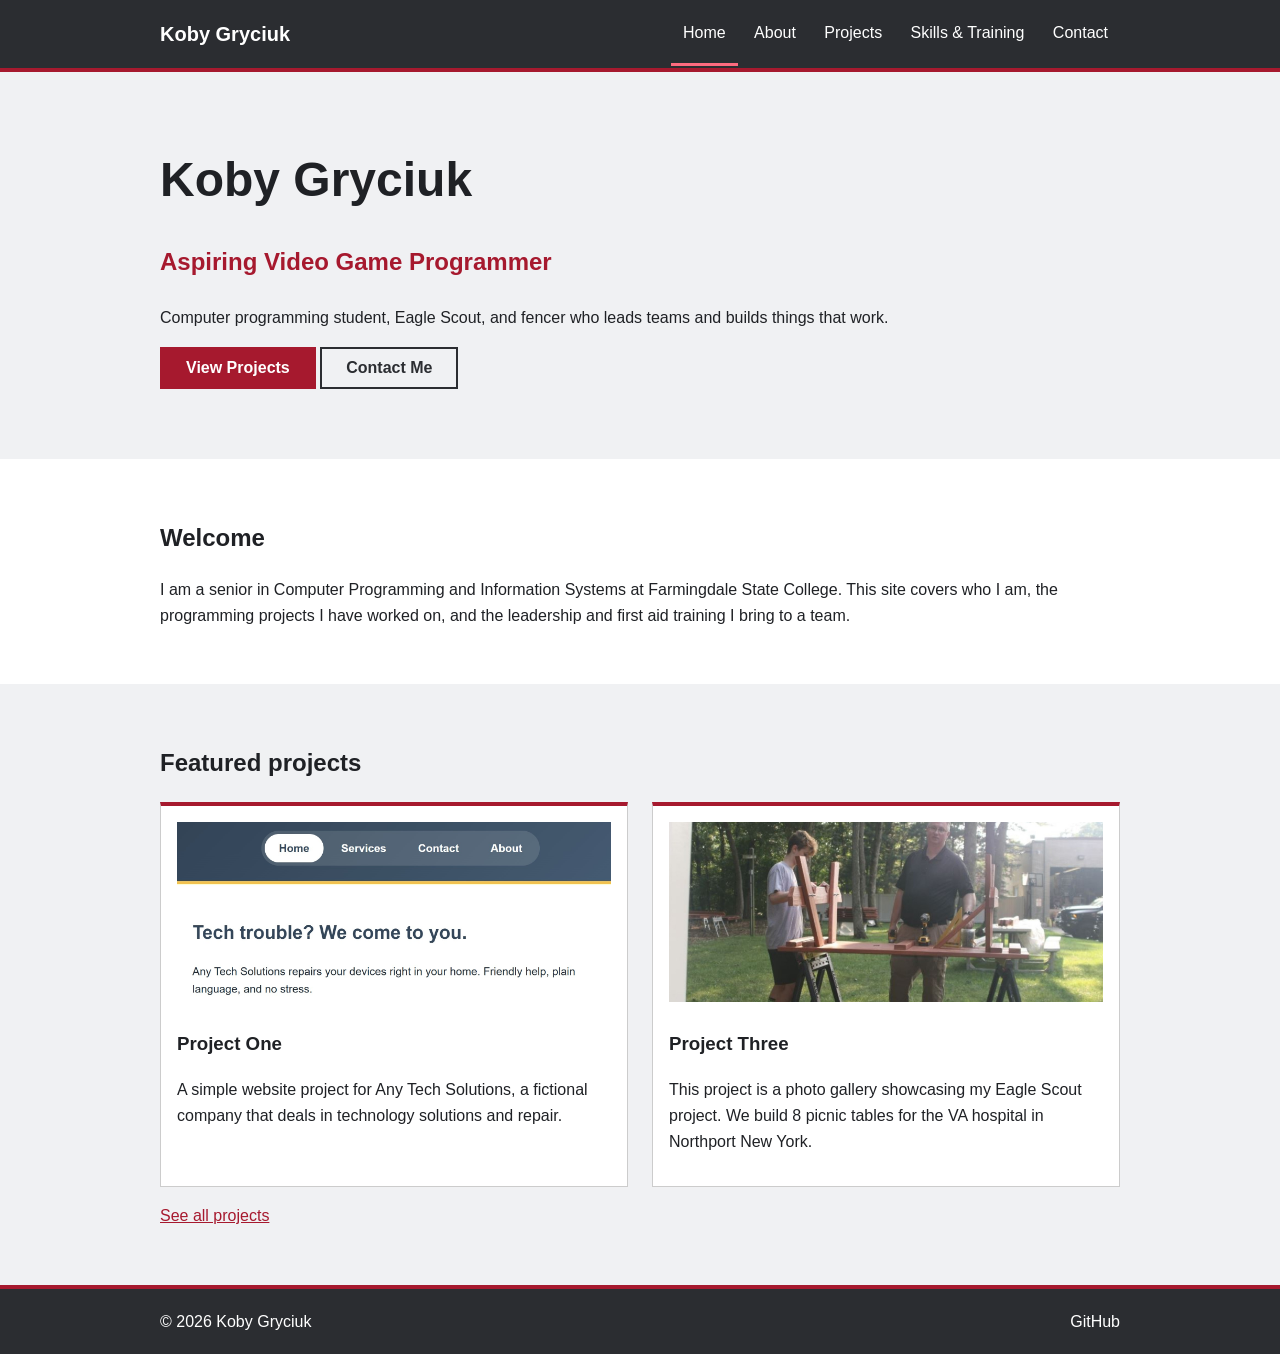
<file: index.html>
<!DOCTYPE html>
<html lang="en">
<head>
  <meta charset="UTF-8">
  <meta name="viewport" content="width=device-width, initial-scale=1">
  <title>Home | Koby Gryciuk</title> <!--Page Title-->
  <link rel="stylesheet" href="styles.css">
</head>
<body>
  <header><!--Header with navigation menu-->
    <div class="wrap">
      <a class="brand" href="index.html">Koby Gryciuk</a>
      <button id="menu-button">Menu</button>
      <nav id="nav">
        <a class="active" href="index.html">Home</a>
        <a href="about.html">About</a>
        <a href="projects.html">Projects</a>
        <a href="skills.html">Skills &amp; Training</a>
        <a href="contact.html">Contact</a>
      </nav>
    </div>
  </header>

  <main>
    <section class="hero">
      <div class="wrap">
        <h1>Koby Gryciuk</h1>
        <p class="title">Aspiring Video Game Programmer</p>
        <p>Computer programming student, Eagle Scout, and fencer who leads teams and builds things that work.</p>
        <a class="button" href="projects.html">View Projects</a>
        <a class="button outline" href="contact.html">Contact Me</a>
      </div>
    </section>

    <section>
      <div class="wrap">
        <h2>Welcome</h2><!--Introduction to the site-->
        <p>I am a senior in Computer Programming and Information Systems at Farmingdale State College. This site covers who I am, the programming projects I have worked on, and the leadership and first aid training I bring to a team.</p>
      </div>
    </section>

    <section class="gray">
      <div class="wrap">
        <h2>Featured projects</h2><!--Showcase of two of my projects-->
        <div class="grid">
          <div class="card">
            <img src="images/project1.jpg" alt="Screenshot of Project One">
            <h3>Project One</h3>
            <p>A simple website project for Any Tech Solutions, a fictional company that deals in technology solutions and repair.</p>
          </div>
          <div class="card">
            <img src="images/project3.jpg" alt="Screenshot of Project Three">
            <h3>Project Three</h3>
            <p>This project is a photo gallery showcasing my Eagle Scout project. We build 8 picnic tables for the VA hospital in Northport New York.</p>
          </div>
        </div>
        <p><a href="projects.html">See all projects</a></p><!--Link to the projects page-->
      </div>
    </section>
  </main>

  <footer><!--Footer with GitHub link-->
    <div class="wrap">
      <p>&copy; 2026 Koby Gryciuk</p>
      <a href="https://github.com/kgryciuk">GitHub</a>
    </div>
  </footer>

  <script src="script.js"></script>
</body>
</html>
</file>
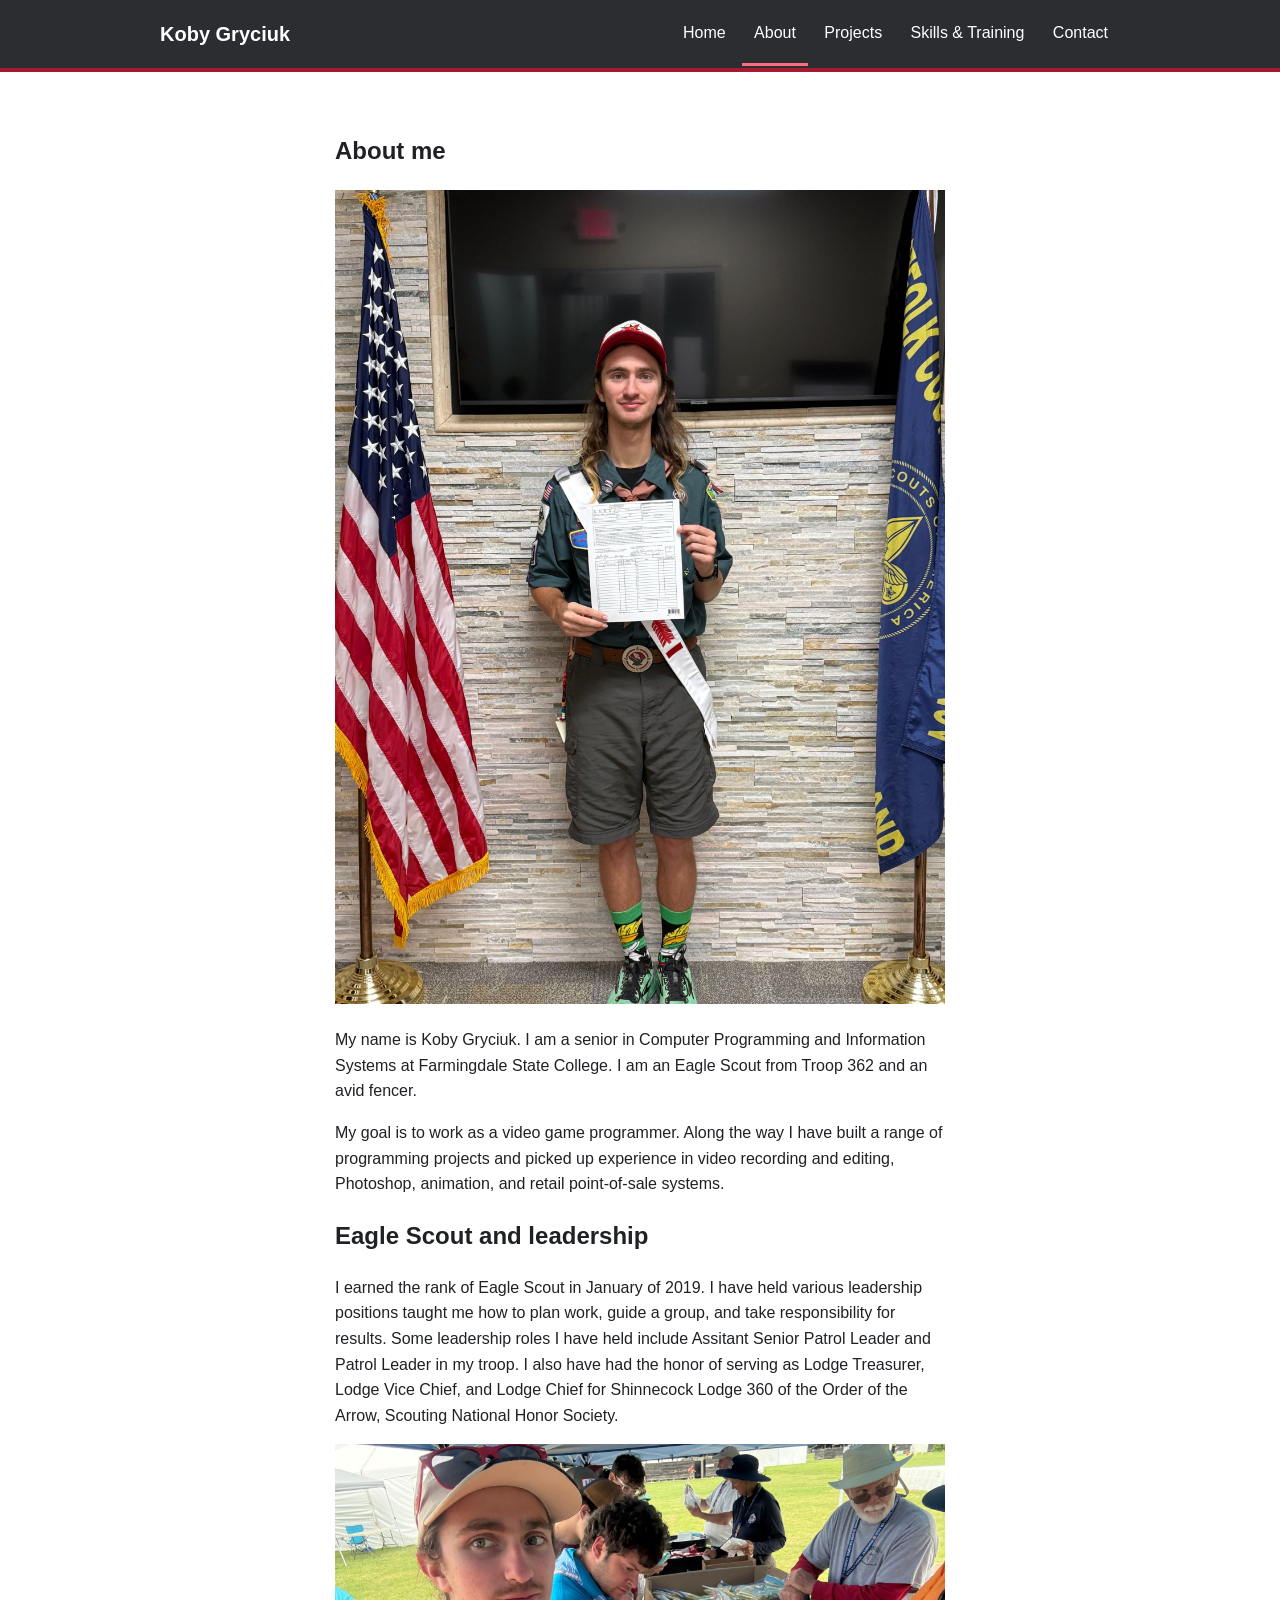
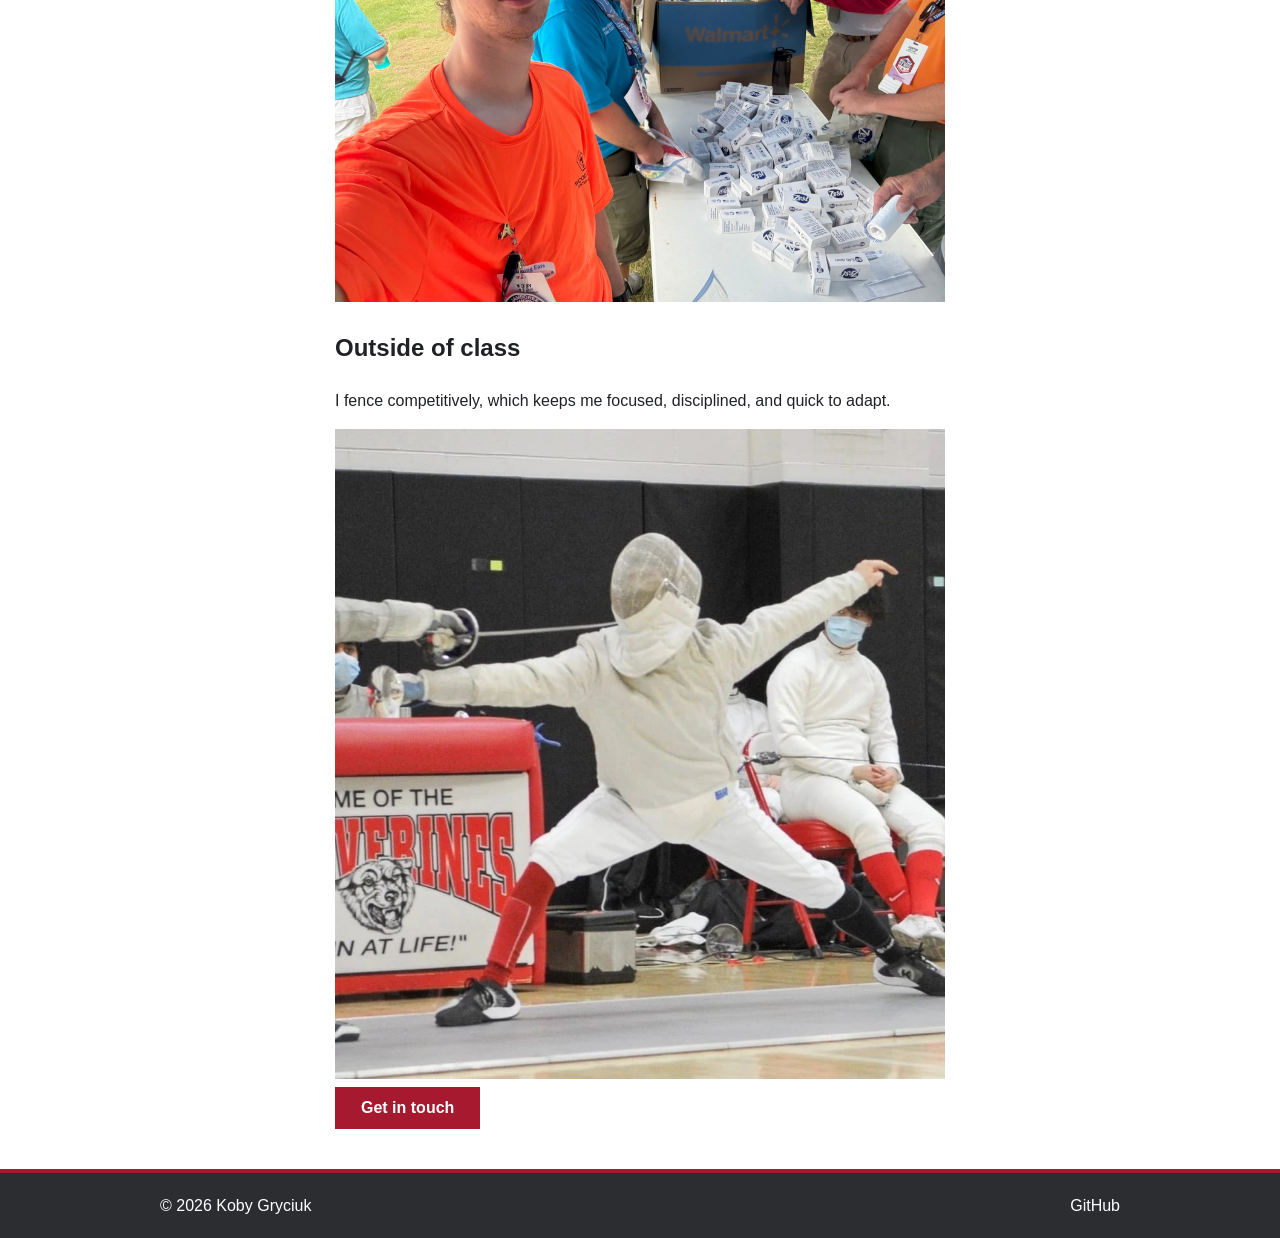
<file: about.html>
<!DOCTYPE html>
<html lang="en">
<head>
  <meta charset="UTF-8">
  <meta name="viewport" content="width=device-width, initial-scale=1">
  <title>About | Koby Gryciuk</title><!--Page Title-->
  <link rel="stylesheet" href="styles.css">
</head>
<body>
  <header><!--Header with navigation menu-->
    <div class="wrap">
      <a class="brand" href="index.html">Koby Gryciuk</a>
      <button id="menu-button">Menu</button>
      <nav id="nav">
        <a href="index.html">Home</a>
        <a class="active" href="about.html">About</a>
        <a href="projects.html">Projects</a>
        <a href="skills.html">Skills &amp; Training</a>
        <a href="contact.html">Contact</a>
      </nav>
    </div>
  </header>

  <main>
    <section>
      <div class="wrap text">
        <h1>About me</h1><!--General information about me-->
        <img src="images/koby.jpg" alt="Photo of Koby Gryciuk">
        <p>My name is Koby Gryciuk. I am a senior in Computer Programming and Information Systems at Farmingdale State College. I am an Eagle Scout from Troop 362 and an avid fencer.</p>
        <p>My goal is to work as a video game programmer. Along the way I have built a range of programming projects and picked up experience in video recording and editing, Photoshop, animation, and retail point-of-sale systems.</p>

        <h2>Eagle Scout and leadership</h2><!--Information about my scouting experience and leadership skills-->
        <p>I earned the rank of Eagle Scout in January of 2019. I have held various leadership positions taught me how to plan work, guide a group, and take responsibility for results. Some leadership roles I have held include Assitant Senior Patrol Leader and Patrol Leader in my troop. I also have had the honor of serving as Lodge Treasurer, Lodge Vice Chief, and Lodge Chief for Shinnecock Lodge 360 of the Order of the Arrow, Scouting National Honor Society.</p>
        <img src="images/scouting.jpg" alt="Koby Gryciuk at a Scouting event">

        <h2>Outside of class</h2><!--Information about activities outside of school-->
        <p>I fence competitively, which keeps me focused, disciplined, and quick to adapt.</p>
        <img src="images/fencing.jpg" alt="Koby Gryciuk fencing">
        <a class="button" href="contact.html">Get in touch</a>
      </div>
    </section>
  </main>

  <footer><!--Footer with GitHub link-->
    <div class="wrap">
      <p>&copy; 2026 Koby Gryciuk</p>
      <a href="https://github.com/kgryciuk">GitHub</a>
    </div>
  </footer>

  <script src="script.js"></script>
</body>
</html>
</file>
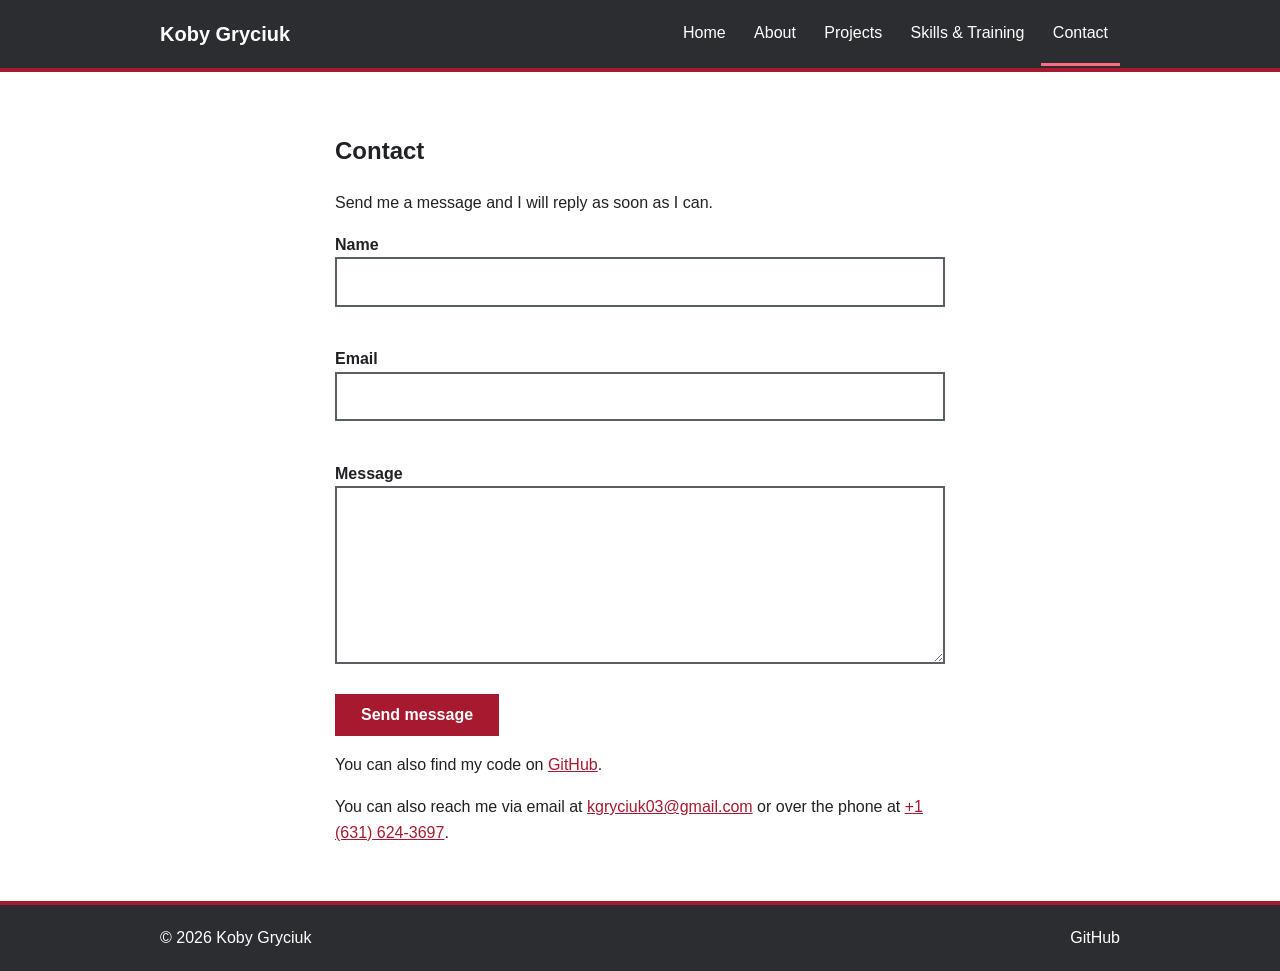
<file: contact.html>
<!DOCTYPE html>
<html lang="en">
<head>
  <meta charset="UTF-8">
  <meta name="viewport" content="width=device-width, initial-scale=1">
  <title>Contact | Koby Gryciuk</title><!--Page Title-->
  <link rel="stylesheet" href="styles.css">
</head>
<body>
  <header><!--Header with navigation menu-->
    <div class="wrap">
      <a class="brand" href="index.html">Koby Gryciuk</a>
      <button id="menu-button">Menu</button>
      <nav id="nav">
        <a href="index.html">Home</a>
        <a href="about.html">About</a>
        <a href="projects.html">Projects</a>
        <a href="skills.html">Skills &amp; Training</a>
        <a class="active" href="contact.html">Contact</a>
      </nav>
    </div>
  </header>

  <main>
    <section>
      <div class="wrap text">
        <h1>Contact</h1>
        <p>Send me a message and I will reply as soon as I can.</p>

        <form id="contact-form" novalidate><!--Contact form with name, email, and message fields-->
          <label for="name">Name</label>
          <input id="name" type="text">
          <p class="error" id="name-error"></p>

          <label for="email">Email</label>
          <input id="email" type="email">
          <p class="error" id="email-error"></p>

          <label for="message">Message</label>
          <textarea id="message" rows="6"></textarea>
          <p class="error" id="message-error"></p>

          <button class="button" type="submit">Send message</button>
          <p id="form-result"></p>
        </form>
        <!--Contact information with GitHub link, email, and phone number-->
        <p>You can also find my code on <a href="https://github.com/kgryciuk">GitHub</a>.</p>
        <p>You can also reach me via email at <a href="mailto:kgryciuk03@gmail.com">kgryciuk03@gmail.com</a> or over the phone at <a href="tel:+16316243697">+1 (631) 624-3697</a>.</p>
      </div>
    </section>
  </main>

  <footer><!--Footer with GitHub link-->
    <div class="wrap">
      <p>&copy; 2026 Koby Gryciuk</p>
      <a href="https://github.com/kgryciuk">GitHub</a>
    </div>
  </footer>

  <script src="script.js"></script>
</body>
</html>
</file>
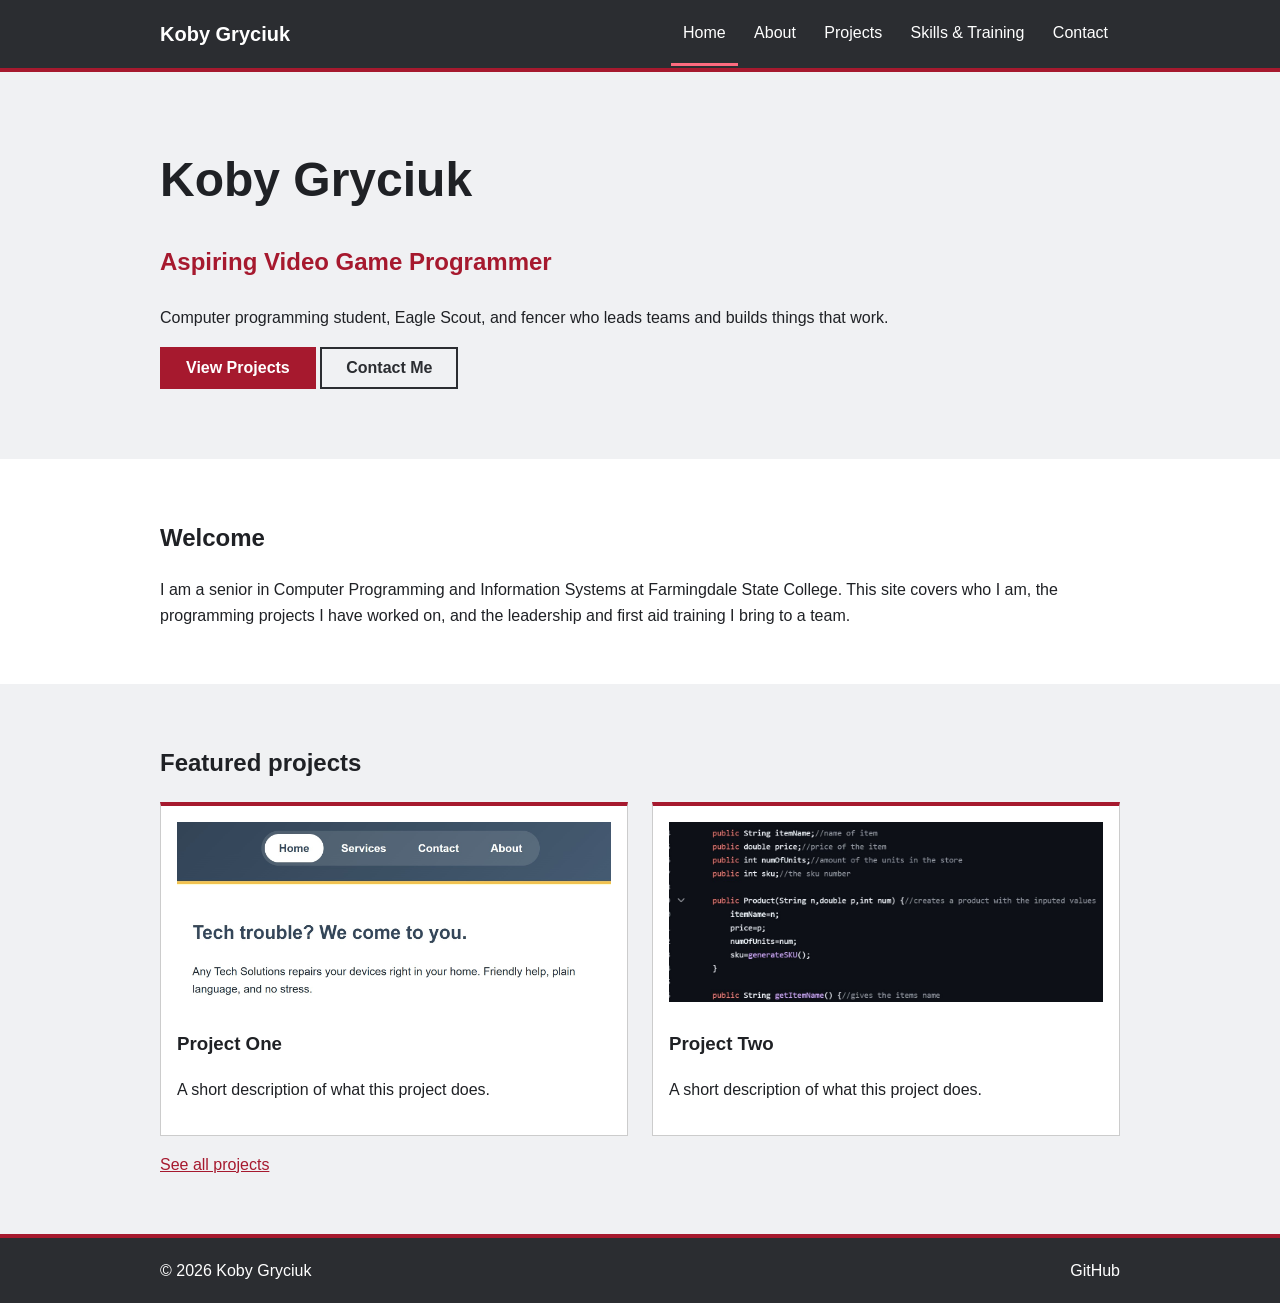
<file: home.html>
<!DOCTYPE html>
<html lang="en">
<head>
  <meta charset="UTF-8">
  <meta name="viewport" content="width=device-width, initial-scale=1">
  <title>Home | Koby Gryciuk</title>
  <link rel="stylesheet" href="styles.css">
</head>
<body>
  <header>
    <div class="wrap">
      <a class="brand" href="index.html">Koby Gryciuk</a>
      <button id="menu-button">Menu</button>
      <nav id="nav">
        <a class="active" href="index.html">Home</a>
        <a href="about.html">About</a>
        <a href="projects.html">Projects</a>
        <a href="skills.html">Skills &amp; Training</a>
        <a href="contact.html">Contact</a>
      </nav>
    </div>
  </header>

  <main>
    <section class="hero">
      <div class="wrap">
        <h1>Koby Gryciuk</h1>
        <p class="title">Aspiring Video Game Programmer</p>
        <p>Computer programming student, Eagle Scout, and fencer who leads teams and builds things that work.</p>
        <a class="button" href="projects.html">View Projects</a>
        <a class="button outline" href="contact.html">Contact Me</a>
      </div>
    </section>

    <section>
      <div class="wrap">
        <h2>Welcome</h2>
        <p>I am a senior in Computer Programming and Information Systems at Farmingdale State College. This site covers who I am, the programming projects I have worked on, and the leadership and first aid training I bring to a team.</p>
      </div>
    </section>

    <section class="gray">
      <div class="wrap">
        <h2>Featured projects</h2>
        <div class="grid">
          <div class="card">
            <img src="images/project1.jpg" alt="Screenshot of Project One">
            <h3>Project One</h3>
            <p>A short description of what this project does.</p>
          </div>
          <div class="card">
            <img src="images/project2.jpg" alt="Screenshot of Project Two">
            <h3>Project Two</h3>
            <p>A short description of what this project does.</p>
          </div>
        </div>
        <p><a href="projects.html">See all projects</a></p>
      </div>
    </section>
  </main>

  <footer>
    <div class="wrap">
      <p>&copy; 2026 Koby Gryciuk</p>
      <a href="https://github.com/kgryciuk">GitHub</a>
    </div>
  </footer>

  <script src="script.js"></script>
</body>
</html>
</file>
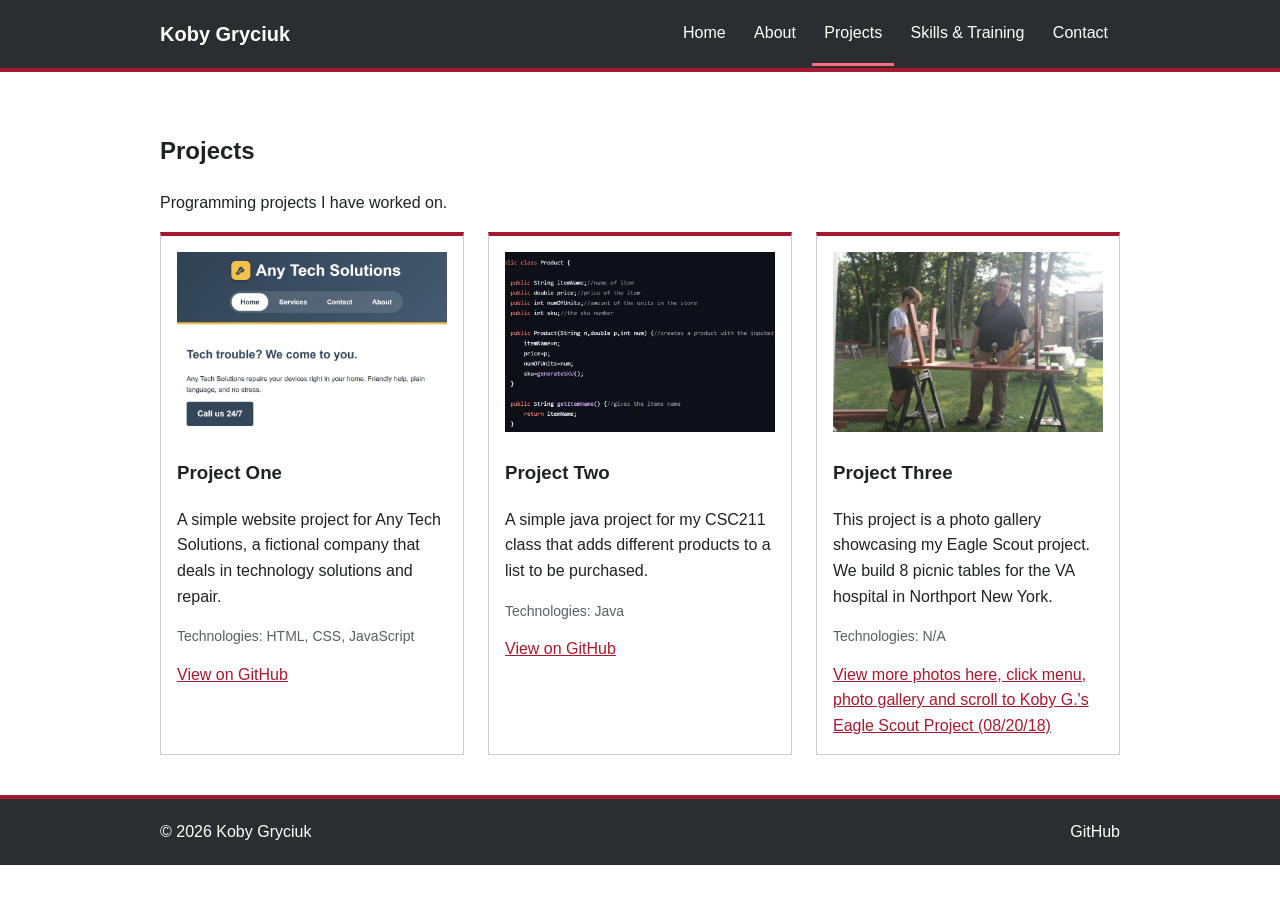
<file: projects.html>
<!DOCTYPE html>
<html lang="en">
<head>
  <meta charset="UTF-8">
  <meta name="viewport" content="width=device-width, initial-scale=1">
  <title>Projects | Koby Gryciuk</title><!--Page Title-->
  <link rel="stylesheet" href="styles.css">
</head>
<body>
  <header>
    <div class="wrap"><!--Header with navigation menu-->
      <a class="brand" href="index.html">Koby Gryciuk</a>
      <button id="menu-button">Menu</button>
      <nav id="nav">
        <a href="index.html">Home</a>
        <a href="about.html">About</a>
        <a class="active" href="projects.html">Projects</a>
        <a href="skills.html">Skills &amp; Training</a>
        <a href="contact.html">Contact</a>
      </nav>
    </div>
  </header>

  <main>
    <section><!--Section with project cards-->
      <div class="wrap">
        <h1>Projects</h1>
        <p>Programming projects I have worked on.</p>
        <div class="grid">
          <div class="card">
            <img src="images/project1.jpg" alt="Screenshot of Project One">
            <h3>Project One</h3><!--This project is a simple website project for Any Tech Solutions made with other members for this class.-->
            <p>A simple website project for Any Tech Solutions, a fictional company that deals in technology solutions and repair.</p>
            <p class="small">Technologies: HTML, CSS, JavaScript</p>
            <a href="https://github.com/k-gryciuk/Any-Tech-Solutions">View on GitHub</a>
          </div>
          <div class="card">
            <img src="images/project2.jpg" alt="Screenshot of Project Two">
            <h3>Project Two</h3><!--This project is a simple java project for my CSC211 class that adds products to a list to be purchased.-->
            <p>A simple java project for my CSC211 class that adds different products to a list to be purchased.</p>
            <p class="small">Technologies: Java</p>
            <a href="https://github.com/kgryciuk/CSC211/tree/main/project">View on GitHub</a>
          </div>
          <div class="card">
            <img src="images/project3.jpg" alt="Screenshot of Project Three">
            <h3>Project Three</h3><!--This project is of my Eagle Scout project. We build 8 picnic tables for the VA hospital in Northport New York. More photos can be found on the Troop 362 website.-->
            <p>This project is a photo gallery showcasing my Eagle Scout project. We build 8 picnic tables for the VA hospital in Northport New York.</p>
            <p class="small">Technologies: N/A</p>
            <a href="https://www.troopwebhost.org/Troop362Selden/Index.htm">View more photos here, click menu, photo gallery and scroll to Koby G.'s Eagle Scout Project (08/20/18)</a>
          </div>
        </div>
      </div>
    </section>
  </main>

  <footer><!--Footer with GitHub link-->
    <div class="wrap">
      <p>&copy; 2026 Koby Gryciuk</p>
      <a href="https://github.com/kgryciuk">GitHub</a>
    </div>
  </footer>

  <script src="script.js"></script>
</body>
</html>
</file>
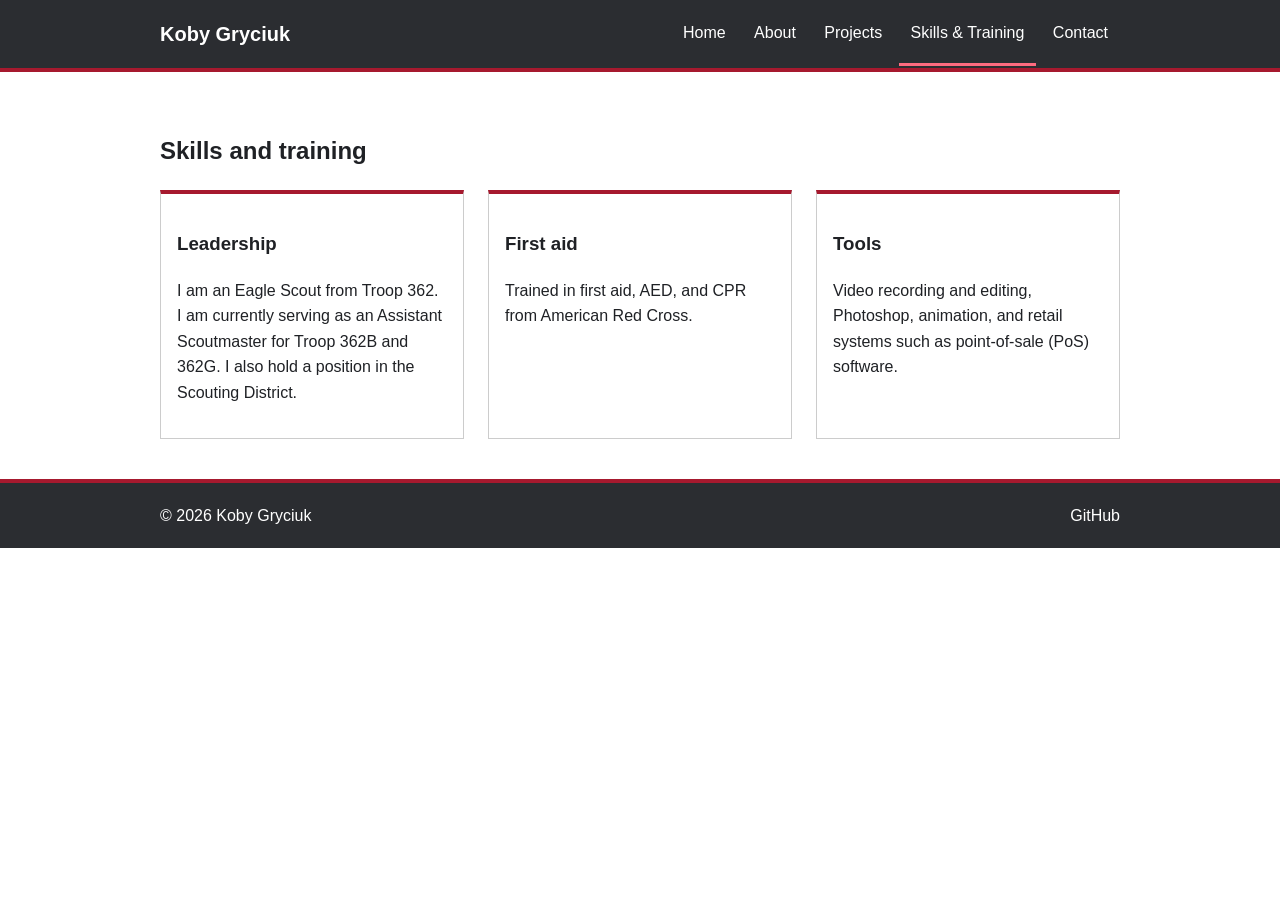
<file: skills.html>
<!DOCTYPE html>
<html lang="en">
<head>
  <meta charset="UTF-8">
  <meta name="viewport" content="width=device-width, initial-scale=1">
  <title>Skills & Training | Koby Gryciuk</title><!--Page Title-->
  <link rel="stylesheet" href="styles.css">
</head>
<body>
  <header><!--Header with navigation menu-->
    <div class="wrap">
      <a class="brand" href="index.html">Koby Gryciuk</a>
      <button id="menu-button">Menu</button>
      <nav id="nav">
        <a href="index.html">Home</a>
        <a href="about.html">About</a>
        <a href="projects.html">Projects</a>
        <a class="active" href="skills.html">Skills &amp; Training</a>
        <a href="contact.html">Contact</a>
      </nav>
    </div>
  </header>

  <main>
    <section>
      <div class="wrap">
        <h1>Skills and training</h1>
        <div class="grid">
          <div class="card">
            <h3>Leadership</h3><!--Information about my scouting experience and leadership skills-->
            <p>I am an Eagle Scout from Troop 362. I am currently serving as an Assistant Scoutmaster for Troop 362B and 362G. I also hold a position in the Scouting District.</p>
          </div>
          <div class="card">
            <h3>First aid</h3><!--Information about my first aid training-->
            <p>Trained in first aid, AED, and CPR from American Red Cross.</p>
          </div>
          <div class="card">
            <h3>Tools</h3><!--Information about some of the tools I am proficient with-->
            <p>Video recording and editing, Photoshop, animation, and retail systems such as point-of-sale (PoS) software.</p>
          </div>
        </div>
      </div>
    </section>
  </main>

  <footer><!--Footer with GitHub link-->
    <div class="wrap">
      <p>&copy; 2026 Koby Gryciuk</p>
      <a href="https://github.com/kgryciuk">GitHub</a>
    </div>
  </footer>

  <script src="script.js"></script>
</body>
</html>
</file>
<file: styles.css>
:root {/* CSS variables for colors */
  --red: #a6192e;
  --dark-red: #7f1223;
  --charcoal: #2b2d31;
  --light-gray: #f0f1f3;
}

* { box-sizing: border-box; }/* Reset box-sizing for all elements */

body {/* Basic body styles */
  margin: 0;
  font-family: Arial, sans-serif;
  font-size: 16px;
  line-height: 1.6;
  color: #1f2125;
}

/* Link and image styles */
a { color: var(--red); }
img { max-width: 100%; }
:focus-visible { outline: 3px solid var(--red); outline-offset: 2px; }

/* Layout and spacing */
.wrap { max-width: 1000px; margin: 0 auto; padding: 0 20px; }
.text { max-width: 650px; }
section { padding: 40px 0; }
.gray { background: var(--light-gray); }
.small { font-size: 14px; color: #5a5e66; }

/* Header and footer design */
header, footer { background: var(--charcoal); color: white; border: 0 solid var(--red); }
header { border-bottom-width: 4px; }
footer { border-top-width: 4px; padding: 20px 0; }
header .wrap, footer .wrap { display: flex; justify-content: space-between; align-items: center; flex-wrap: wrap; }
footer p { margin: 0; }
footer a, .brand, nav a { color: white; text-decoration: none; }
.brand { font-size: 20px; font-weight: bold; padding: 18px 0; }
nav a { display: inline-block; padding: 18px 12px; border-bottom: 3px solid transparent; }
nav a:hover, nav a.active { border-bottom-color: #ff6b7f; }
#menu-button { display: none; }

/* Hero banner */
.hero { background: var(--light-gray); padding: 70px 0; }
.hero h1 { font-size: 48px; margin: 0; }
.title { color: var(--red); font-size: 24px; font-weight: bold; }

/* Buttons design */
.button {
  display: inline-block;
  background: var(--red);
  color: white;
  border: 2px solid var(--red);
  padding: 10px 24px;
  font: bold 16px Arial, sans-serif;
  text-decoration: none;
  cursor: pointer;
}
.button:hover { background: var(--dark-red); border-color: var(--dark-red); }
.button.outline { background: none; color: var(--charcoal); border-color: var(--charcoal); }
.button.outline:hover { background: var(--charcoal); color: white; }

/* Cards display */
.grid { display: grid; grid-template-columns: repeat(auto-fit, minmax(250px, 1fr)); gap: 24px; }
.card { background: white; border: 1px solid #ccc; border-top: 4px solid var(--red); padding: 16px; }
.card img { width: 100%; height: 180px; object-fit: cover; background: #ccc; }

/* Form styles */
label { display: block; font-weight: bold; margin-top: 16px; }
input, textarea { width: 100%; padding: 10px; font: inherit; border: 2px solid #5a5e66; }
.error { color: #b00020; margin: 4px 0 0; min-height: 1.2em; }
#form-result { font-weight: bold; }

/* Mobile layout */
@media (max-width: 650px) {
  #menu-button { display: block; background: none; color: white; border: 2px solid white; padding: 6px 14px; font: inherit; cursor: pointer; }
  nav { display: none; width: 100%; }
  nav.open { display: block; }
  nav a { display: block; }
  .hero h1 { font-size: 36px; }
}
</file>
